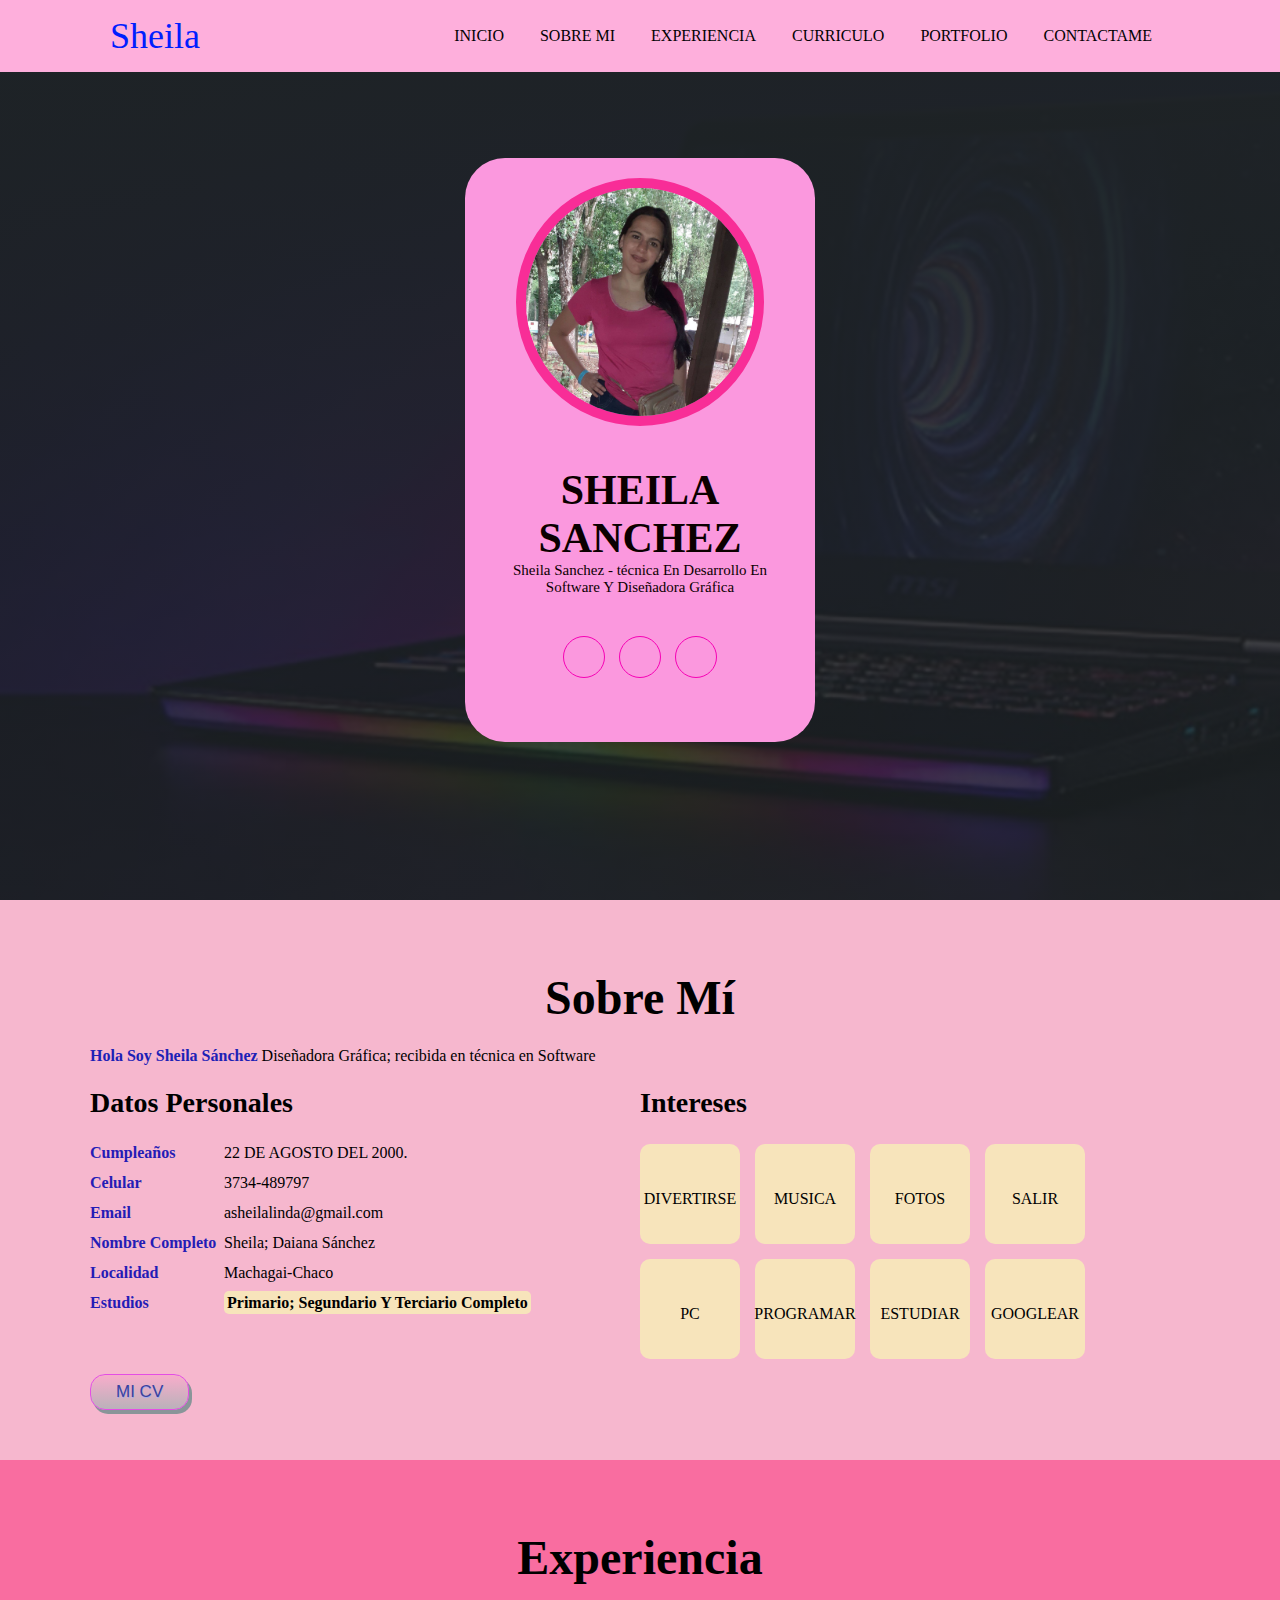
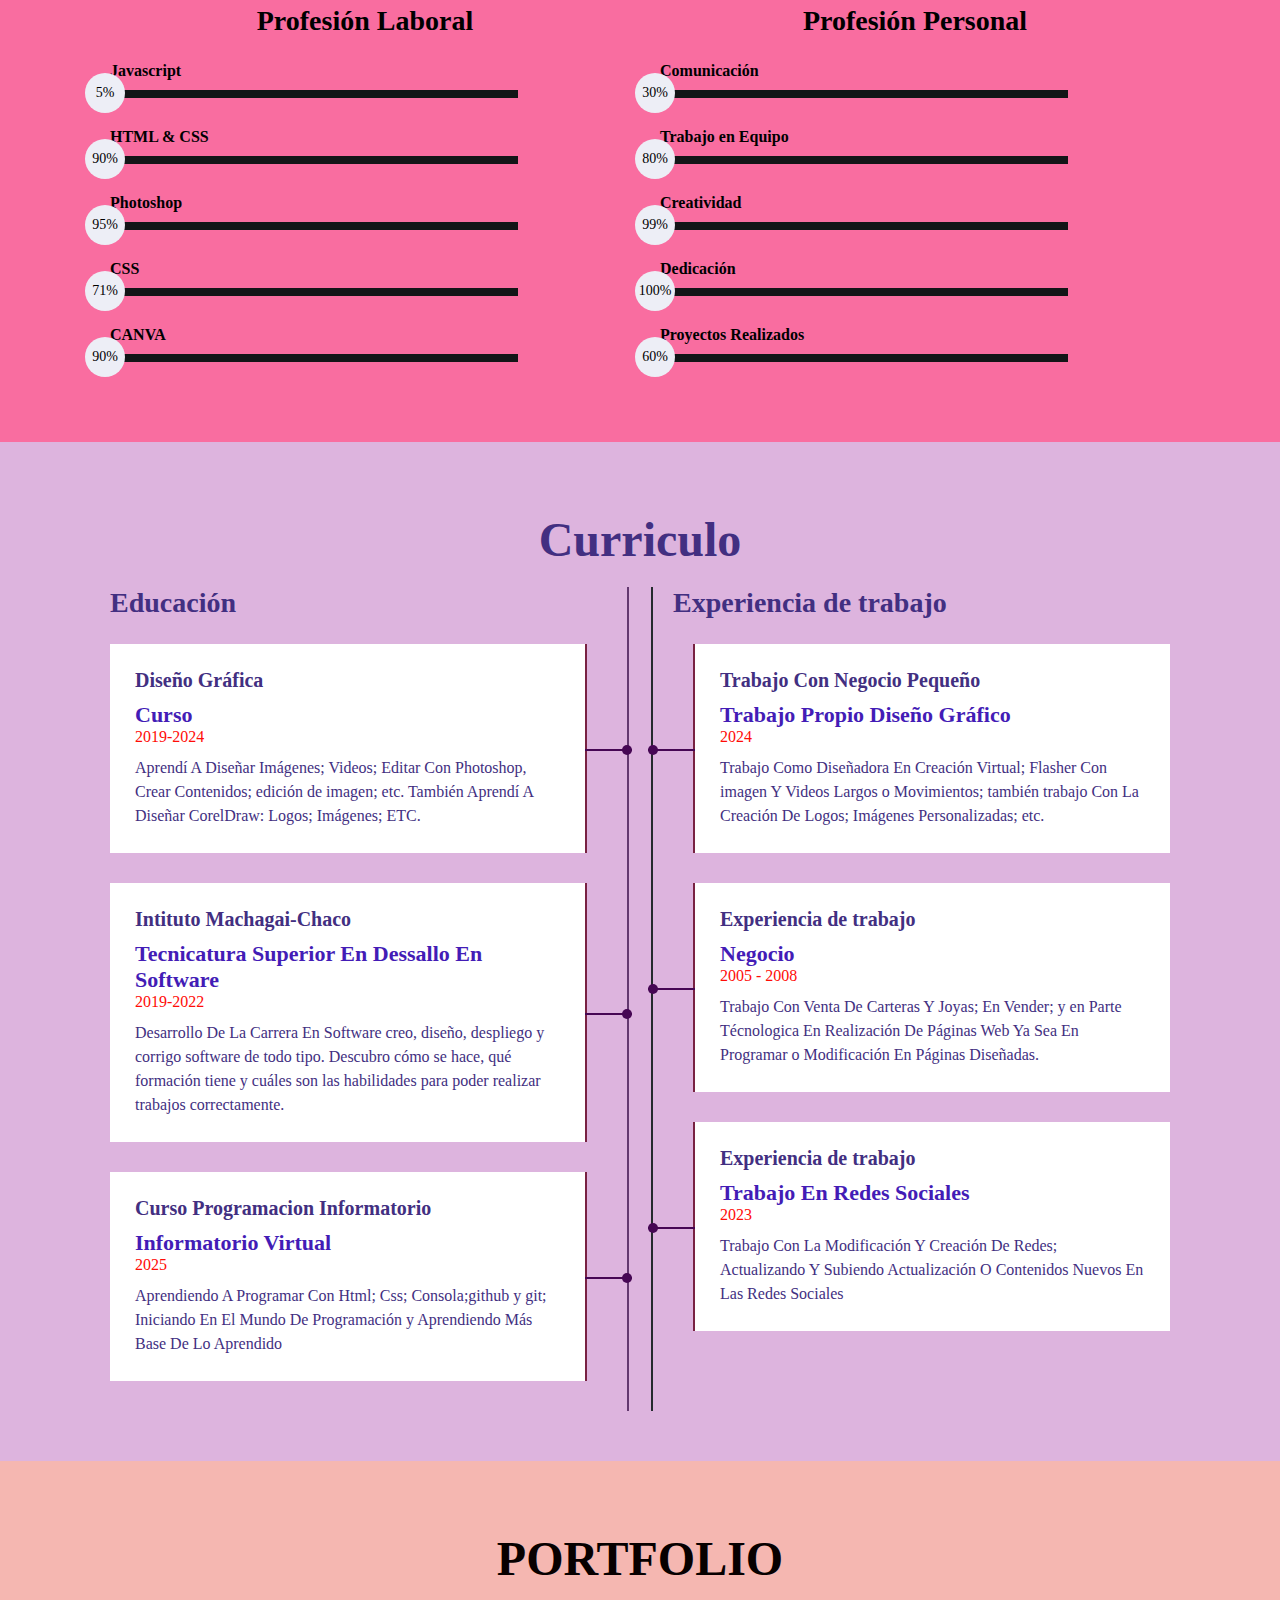
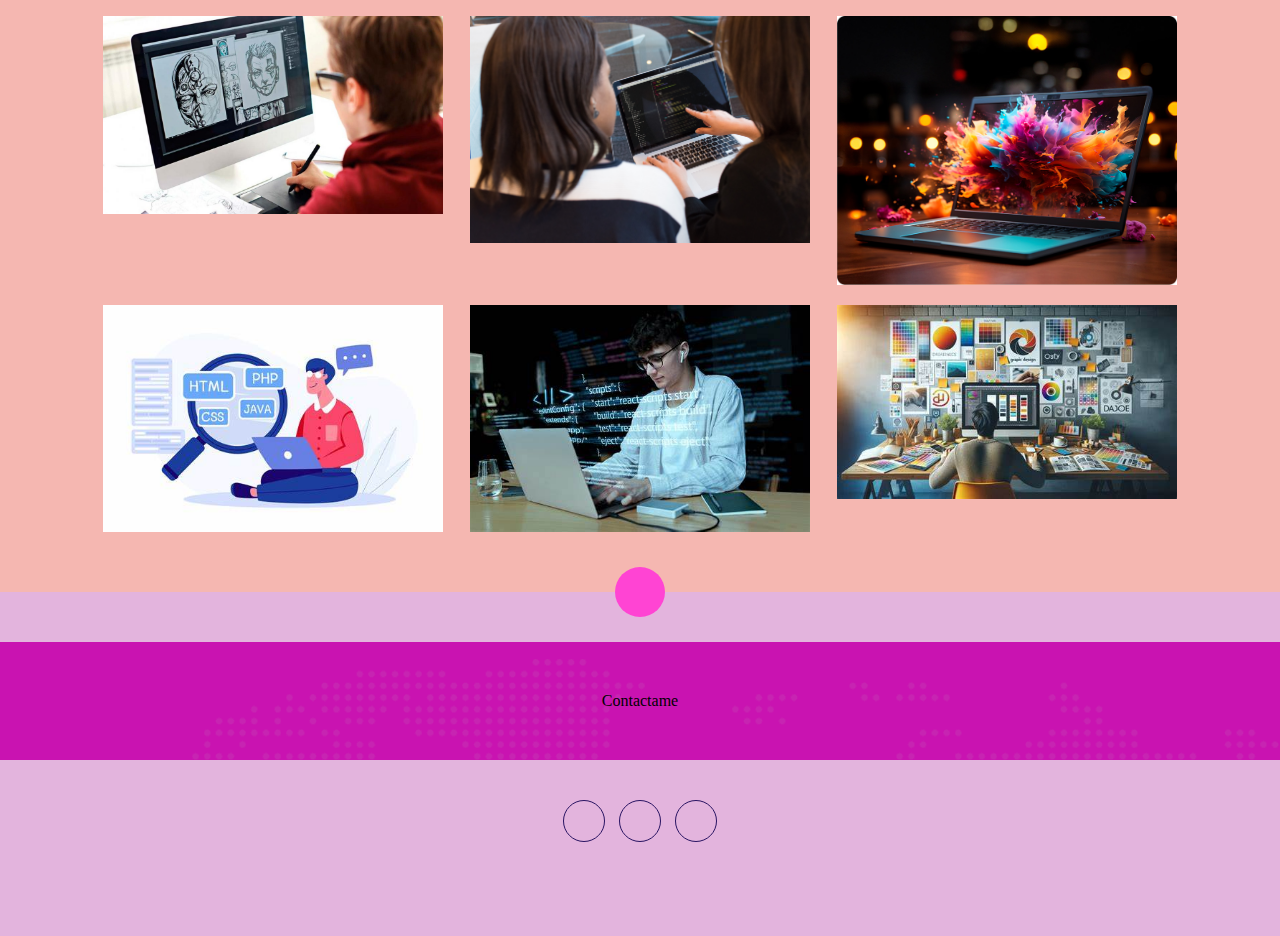
<file: index.html>
<!DOCTYPE html>
<html lang="es">
<head>
    <meta charset="UTF-8">
    <meta http-equiv="X-UA-Compatible" content="IE=edge">
    <meta name="viewport" content="width=device-width, initial-scale=1.0">
    <link rel="stylesheet" href="https://cdnjs.cloudflare.com/ajax/libs/font-awesome/6.1.2/css/all.min.css" integrity="sha512-1sCRPdkRXhBV2PBLUdRb4tMg1w2YPf37qatUFeS7zlBy7jJI8Lf4VHwWfZZfpXtYSLy85pkm9GaYVYMfw5BC1A==" crossorigin="anonymous" referrerpolicy="no-referrer" />
    <title>Portfolio</title>
    <link rel="stylesheet" href="estilo.css">
</head>
<body>
    <!-- MENU ENCABEZADO -->
    <div class="contenedor-header">
        <header>
            <div class="logo">
                <a href="#">Sheila</a>
            </div>
            <nav id="nav">
                <ul>
                    <li><a href="#inicio" onclick="seleccionar()">INICIO</a></li>
                    <li><a href="#sobremi" onclick="seleccionar()">SOBRE MI</a></li>
                    <li><a href="#skills" onclick="seleccionar()">EXPERIENCIA</a></li>
                    <li><a href="#curriculum" onclick="seleccionar()">CURRICULO</a></li>
                    <li><a href="#portfolio" onclick="seleccionar()">PORTFOLIO</a></li>
                    <li><a href="#contacto" onclick="seleccionar()">CONTACTAME</a></li>
                </ul>
            </nav>
            <div class="nav-responsive" onclick="mostrarOcultarMenu()">
                <i class="fa-solid fa-bars"></i>
            </div>
        </header>
    </div>

    <!-- SECCION INICIO -->
    <section id="inicio" class="inicio">
        <div class="contenido-banner">
            <div class="contenedor-img">
                <img src="img/SHEILA.jpg" alt="">
            </div>
            <h1>SHEILA SANCHEZ</h1>
            <h2>Sheila Sanchez - técnica En Desarrollo En Software Y Diseñadora Gráfica</h2>
            <div class="redes">
                <a href="https://www.facebook.com/share/1DFjiChcRd/"><i class="fa-brands fa-facebook-f"></i></a>
                <a href="https://www.instagram.com/asheilalinda?utm_source=qr&igsh=NGFoemZnOW5mZmlj"><i class="fa-brands fa-instagram"></i></a>
                <a href="https://github.com/ShDa3"><i class="fa-brands fa-github"></i></a>
            </div>
        </div>
    </section>

    <!-- SECCION SOBRE MI -->
    <section id="sobremi" class="sobremi">
        <div class="contenido-seccion">
            <h2>Sobre Mí</h2>
            <p><span>Hola Soy Sheila Sánchez </span> Diseñadora Gráfica; recibida en técnica en Software</p>

            <div class="fila">
                <!-- datos personales -->
                <div class="col">
                    <h3>Datos Personales</h3>
                    <ul>
                        <li>
                            <strong>Cumpleaños</strong>
                             22 DE AGOSTO DEL 2000.
                        </li>
                        <li>
                            <strong>Celular</strong>
                            3734-489797
                        </li>
                        <li>
                            <strong>Email</strong>
                           asheilalinda@gmail.com
                        </li>
                        <li>
                            <strong>Nombre Completo</strong>
                            Sheila; Daiana Sánchez
                        </li>
                        <li>
                            <strong>Localidad</strong>
                            Machagai-Chaco
                        </li>
                        <li>
                            <strong>Estudios  </strong>
                            <span> Primario; Segundario Y Terciario Completo</span>
                        </li>
                    </ul>
                </div>

                <!-- intereses -->
                <div class="col">
                    <h3>Intereses</h3>
                    <div class="contenedor-intereses">
                        <div class="interes">
                           <i class="fa-sharp-duotone fa-regular fa-circle-user"></i>
                            <span>DIVERTIRSE</span>
                        </div>
                        <div class="interes">
                            <i class="fa-solid fa-headphones"></i>
                            <span>MUSICA</span>
                        </div>
                        <div class="interes">
                            <i class="fa-solid fa-camera"></i>
                            <span>FOTOS</span>
                        </div>
                        <div class="interes">
                            <i class="fa-duotone fa-solid fa-users"></i>
                            <span>SALIR</span>
                        </div>
                        <div class="interes">
                            <i class="fa-solid fa-chalkboard-user"></i>
                            <span>PC</span>
                        </div>
                        <div class="interes">
                            <i class="fa-solid fa-language"></i>
                            <span>PROGRAMAR</span>
                        </div>
                        <div class="interes">
                            <i class="fa-solid fa-user-graduate"></i>
                            <span>ESTUDIAR</span>
                        </div>
                        <div class="interes">
                            <i class="fa fa-globe" aria-hidden="true"></i>
                            <span>GOOGLEAR</span>
                        </div>
                        
                    </div>
                </div>
            </div>
            <a href="img/docs/cv.pdf" class="myButton">MI CV</a>
    </section>

    <!-- SECCION SKILLS -->
    <section class="skills" id="skills">
        <div class="contenido-seccion">
            <h2>Experiencia</h2>
            <div class="fila">
                <!-- Technical Skill -->
                <div class="col">
                    <h3>Profesión Laboral</h3>
                    <div class="skill">
                        <span>Javascript</span>
                        <div class="barra-skill">
                            <div class="progreso">
                                <span>5%</span>
                            </div>
                        </div>
                    </div>
                    <div class="skill">
                        <span>HTML & CSS</span>
                        <div class="barra-skill">
                            <div class="progreso">
                                <span>90%</span>
                            </div>
                        </div>
                    </div>
                    <div class="skill">
                        <span>Photoshop</span>
                        <div class="barra-skill">
                            <div class="progreso">
                                <span>95%</span>
                            </div>
                        </div>
                    </div>
                    <div class="skill">
                        <span>CSS</span>
                        <div class="barra-skill">
                            <div class="progreso">
                                <span>71%</span>
                            </div>
                        </div>
                    </div>
                    <div class="skill">
                        <span>CANVA</span>
                        <div class="barra-skill">
                            <div class="progreso">
                                <span>90%</span>
                            </div>
                        </div>
                    </div>
                </div>
                <!-- Professional Skills -->
                <div class="col">
                    <h3>Profesión Personal</h3>
                    <div class="skill">
                        <span>Comunicación</span>
                        <div class="barra-skill">
                            <div class="progreso">
                                <span>30%</span>
                            </div>
                        </div>
                    </div>
                    <div class="skill">
                        <span>Trabajo en Equipo</span>
                        <div class="barra-skill">
                            <div class="progreso">
                                <span>80%</span>
                            </div>
                        </div>
                    </div>
                    <div class="skill">
                        <span>Creatividad</span>
                        <div class="barra-skill">
                            <div class="progreso">
                                <span>99%</span>
                            </div>
                        </div>
                    </div>
                    <div class="skill">
                        <span>Dedicación</span>
                        <div class="barra-skill">
                            <div class="progreso">
                                <span>100%</span>
                            </div>
                        </div>
                    </div>
                    <div class="skill">
                        <span>Proyectos Realizados</span>
                        <div class="barra-skill">
                            <div class="progreso">
                                <span>60%</span>
                            </div>
                        </div>
                    </div>
                </div>
            </div>
        </div>
    </section>

    <!-- SECCION CURRICULUM -->
    <section id="curriculum" class="curriculum">
        <div class="contenido-seccion">
            <h2>Curriculo</h2>
            <div class="fila">
                <div class="col izquierda">
                    <h3>Educación</h3>
                    <div class="item izq">
                        <h4>Diseño Gráfica</h4>
                        <span class="casa">Curso</span>
                        <span class="fecha">2019-2024</span>
                        <p>Aprendí A Diseñar Imágenes; Videos; Editar Con Photoshop, Crear Contenidos; edición de imagen; etc. También Aprendí A Diseñar CorelDraw: Logos; Imágenes; ETC.</p>
                        <div class="conectori">
                            <div class="circuloi"></div>
                        </div>
                    </div>
                    <div class="item izq">
                        <h4> Intituto Machagai-Chaco</h4>
                        <span class="casa">Tecnicatura Superior En Dessallo En Software</span>
                        <span class="fecha">2019-2022</span>
                        <p>Desarrollo De La Carrera En Software creo, diseño, despliego y corrigo software de todo tipo. Descubro cómo se hace, qué formación tiene y cuáles son las habilidades para poder realizar trabajos correctamente. </p>
                        <div class="conectori">
                            <div class="circuloi"></div>
                        </div>
                    </div>
                    <div class="item izq">
                        <h4>Curso Programacion Informatorio </h4>
                        <span class="casa">Informatorio Virtual</span>
                        <span class="fecha">2025</span>
                        <p>Aprendiendo A Programar Con Html; Css; Consola;github y git; Iniciando En El Mundo De Programación y Aprendiendo Más Base De Lo Aprendido </p>
                        <div class="conectori">
                            <div class="circuloi"></div>
                        </div>
                    </div>
                </div>

                <div class="col derecha">
                    <h3>Experiencia de trabajo</h3>
                    <div class="item der">
                        <h4>Trabajo Con Negocio Pequeño</h4>
                        <span class="casa">Trabajo Propio Diseño Gráfico</span>
                        <span class="fecha">2024</span>
                        <p>Trabajo Como Diseñadora En Creación Virtual; Flasher Con imagen Y Videos Largos o Movimientos; también trabajo Con La Creación De Logos; Imágenes Personalizadas; etc.</p>
                        <div class="conectord">
                            <div class="circulod"></div>
                        </div>
                    </div>
                    <div class="item der">
                        <h4>Experiencia de trabajo</h4>
                        <span class="casa">Negocio</span>
                        <span class="fecha">2005 - 2008</span>
                        <p>Trabajo Con Venta De Carteras Y Joyas; En Vender; y en Parte Técnologica En Realización De Páginas Web Ya Sea En Programar o Modificación En Páginas Diseñadas.</p>
                        <div class="conectord">
                            <div class="circulod"></div>
                        </div>
                    </div>
                    <div class="item der">
                        <h4>Experiencia de trabajo</h4>
                        <span class="casa">Trabajo En Redes Sociales</span>
                        <span class="fecha">2023</span>
                        <p>Trabajo Con La Modificación Y Creación De Redes; Actualizando Y Subiendo Actualización O Contenidos Nuevos En Las Redes Sociales</p>
                        <div class="conectord">
                            <div class="circulod"></div>
                        </div>
                    </div>
                </div>
            </div>
        </div>
    </section>

    <!-- SECCION PORTFOLIO -->
    <section id="portfolio" class="portfolio">
        <div class="contenido-seccion">
            <h2>PORTFOLIO</h2>
            <div class="galeria">
                <div class="proyecto">
                    <img src="img/Diseño-2.jpg" alt="">
                    <div class="overlay">
                        <h3>Diseño Creativo</h3>
                        <p>Diseño Gráfico</p>
                        <a href="" class="">Haz clic aquí</a>
                    </div>
                </div>
                <div class="proyecto">
                    <img src="img/fondo.jpg" alt="">
                    <div class="overlay">
                        <h3>Diseño Creativo</h3>
                        <p>Programación</p>
                        <a href="" class="">Haz clic aquí</a>
                    </div>
                </div>
                <div class="proyecto">
                    <img src="img/Software-2.jpg" alt="">
                    <div class="overlay">
                        <h3>Diseño Creativo</h3>
                        <p>Computadora</p>
                        <a href="" class="">Haz clic aquí</a>
                    </div>
                </div>
                <div class="proyecto">
                    <img src="img/programacion-1.jpg" alt="">
                    <div class="overlay">
                        <h3>Diseño Creativo</h3>
                        <p>Lenguaje De Programación</p>
                        <a href="" class="">Haz clic aquí</a>
                    </div>
                </div>
                <div class="proyecto">
                    <img src="img/programacion-2.jpg" alt="">
                    <div class="overlay">
                        <h3>Diseño Creativo</h3>
                        <p>Programación</p>
                        <a href="" class="">Haz clic aquí</a>
                    </div>
                </div>
                <div class="proyecto">
                    <img src="img/ccc.jpg" alt="">
                    <div class="overlay">
                        <h3>Diseño Creativo</h3>
                        <p>Diseño</p>
                        <a href="" class="">Haz clic aquí</a>
                    </div>
                </div>
            </div>
        </div>
    </section>

 <!-- footer -->
    <footer> <section id="contacto" class="contacto">Contactame</section>
        <a href="#inicio" class="arriba">
            <i class="fa-solid fa-angles-up"></i>
        </a>
        <div class="redes">
            <a href="https://www.facebook.com/share/1DFjiChcRd/"><i class="fa-brands fa-facebook-f"></i></a>
            <a href="https://www.instagram.com/asheilalinda?utm_source=qr&igsh=NGFoemZnOW5mZmlj"><i class="fa-brands fa-instagram"></i></a>
            <a href="https://github.com/ShDa3"><i class="fa-brands fa-github"></i></a>
        </div>
    </footer>

    <script src="script.js"></script>
</body>
</html>
</file>
<file: estilo.css>
@import url('img/portada.jpg');
*{
    box-sizing: border-box;
    font-family: 'Work Sans';
    margin: 0;
    padding: 0;
}
html{
    /* me permite deslizar cuando hago clic en los links del menu */
    scroll-behavior: smooth;
}
/* MENU */
.contenedor-header{
    background: #feafdc;
    position: fixed;
    width: 100%;
    top: 0;
    left: 0;
    z-index: 99;
}
.contenedor-header header{
    max-width: 1100px;
    margin: auto;
    display: flex;
    justify-content: space-between;
    align-items: center;
    padding: 15px 20px;
}
.contenedor-header header .logo a{
    font-family: 'Righteous';
    font-size: 36px;
    color: #001eff;
    text-decoration: none;
}
.contenedor-header header ul{
    display: flex;
    list-style: none;
}
.contenedor-header header nav ul li a{
    text-align: none;
    color: #020102;
    margin: 0 15px;
    padding: 3px;
    transition: .5s;
    text-decoration: none;
}
.contenedor-header header nav ul li a:hover{
    color: #b61c1c;
}
.nav-responsive{
    background-color: #f607bf;
    color:#865796;
    padding: 5px 10px;
    border-radius: 5px;
    cursor: pointer;
    display: none;
}
/* SECCION I N I C I O */
.inicio{
    background: linear-gradient(to top, rgba(30,35,38,.8), rgba(30,35,38,1)),
    url(img/portada.jpg);
    background-size: cover;
    height: 100vh;
    color: #0b0000;
    display: flex;
    align-items: center;
}
.inicio .contenido-banner{
    padding: 20px;
    background-color: #fb98de;
    max-width: 350px;
    margin: auto;
    text-align: center;
    border-radius: 40px;
}
.inicio .contenido-banner img{
    margin-top: 40px;
    border: 10px solid #f82d97;
    display: block;
    width: 80%;
    margin: auto;
    border-radius: 100%;
}
.inicio .contenido-banner h1{
    margin-top: 40px;
    font-size: 42px;
    font-family: 'Righteous';
}
.inicio .contenido-banner h2{
    font-size: 15px;
    font-weight: normal;
}
.inicio .contenido-banner .redes a{
    color: #2810a0;
    display: inline-block;
    text-decoration: none;
    border: 1px solid #f701b5;
    border-radius: 100%;
    width: 42px;
    height: 42px;
    line-height: 42px;
    margin: 40px 5px;
    font-size: 20px;
    transition: .3s;
}
.inicio .contenido-banner .redes a:hover{
    background-color: #e94597;
}
.sobremi{
    background-color: #f6b7ce;
    color:#000000;
    padding: 50px 20px;
}
.sobremi .contenido-seccion{
    max-width: 1100px;
    margin: auto;
}
.sobremi h2{
    font-size: 48px;
    font-family: 'Righteous';
    text-align: center;
    padding: 20px 0;

}
.sobremi .contenido-seccion p{
    font: 18px;
    line-height: 22px;
    margin-bottom: 20px;
}
.sobremi .contenido-seccion p span{
    color: #1c21b6;
    font-weight: bold;
}
.sobremi .fila{
    display: flex;
}
.sobremi .fila .col
{
    width: 50%;
}
.sobremi .fila .col h3{
    font-size: 28px;
    font-family: 'Righteous';
    margin-bottom: 25px;
}
.sobremi .fila .col ul{
    list-style: none;
}
.sobremi .fila .col ul li{
    margin: 12px 0;
}
.sobremi .fila .col ul li strong{
    display: inline-block;
    color: #241cb6;
    width: 130px;
}
.sobremi .fila .col ul li span{
    background-color: #f7e4bb;
    padding: 3px;
    font-weight: bold;
    border-radius: 5px;
}
.sobremi .fila .col .contenedor-intereses{
    display: flex;
    flex-wrap: wrap;
}
.sobremi .fila .col .contenedor-intereses .interes{
    width: 100px;
    height: 100px;
    background-color:  #f7e4bb;
    border-radius: 10px;
    margin: 0 15px 15px 0;
    display: flex;
    flex-direction: column;
    align-items: center;
    justify-content: center;
    transition: .3s;
}.sobremi .fila .col .contenedor-intereses .interes:hover{
    background-color: #f81105;
}
.sobremi .fila .col .contenedor-intereses .interes i{
    font-size: 30px;
    margin-bottom: 10px;
}
.sobremi button{
    cursor: pointer;
    background-color: transparent;
    border: 2px solid #d04848;
    width: fit-content;
    display: block;
    margin: 20px auto;
    padding: 10px 22px;
    font-size: 16px;
    color: #f61e1e;
    position: relative;
    z-index: 10;
}
.sobremi button .overlay{
    position: absolute;
    top: 0;
    left: 0;
    width: 0;
    height: 100%;
    background-color: #ed00e9;
    z-index: -1;
    transition: 1s;
}
.sobremi button:hover .overlay{
    width: 100%;
}
/* SECCION S K I L L S */
.skills{
    background-color: #f96da0;
    color: #000000;
    padding: 50px 20px;
}
.skills .contenido-seccion{
    max-width: 1100px;
    margin: auto;
}
.skills h2{
    font-size: 48px;
    font-family: 'Righteous';
    text-align: center;
    padding: 20px 0;

}
.skills .fila{
    display: flex;
}
.skills .fila .col{
    width: 50%;
    padding: 0 20px;
}
.skills .fila .col h3{
    font-size: 28px;
    font-family: 'Righteous';
    margin-bottom: 25px;
    text-align: center;
}
.skills .skill > span{
    font-weight: bold;
    display: block;
    margin-bottom: 10px;
}
.skills .skill .barra-skill{
    height: 8px;
    width: 80%;
    background-color: #131517;
    position: relative;
    margin-bottom: 30px;
}
.skills .skill .progreso{
    background-color: #17085f;
    position: absolute;
    top: 0;
    left: 0;
    height: 8px;
}
.skills .skill .barra-skill span{
    position: absolute;
    height: 40px;
    width: 40px;
    background-color: #edeef6;
    border-radius: 50px;
    line-height: 40px;
    text-align: center;
    top: -17px;
    right: -15px;
    font-size: 14px;
}
/* Estas clases se agregaran dinamicamente mediante javascript */
.skills .skill .javascript{
    width: 0%;
    animation: 2s javascript forwards;
}
@keyframes javascript {
    0%{width: 0%;}
    100%{width: 75%;}
}

.skills .skill .htmlcss{
    width: 0%;
    animation: 2s htmlcss forwards;
}
@keyframes htmlcss {
    0%{width: 0%;}
    100%{width: 89%;}
}

.skills .skill .photoshop{
    width: 0%;
    animation: 2s photoshop forwards;
}
@keyframes photoshop {
    0%{width: 0%;}
    100%{width: 95%;}
}

.skills .skill .wordpress{
    width: 0%;
    animation: 2s wordpress forwards;
}
@keyframes wordpress {
    0%{width: 0%;}
    100%{width: 81%;}
}

.skills .skill .drupal{
    width: 0%;
    animation: 2s drupal forwards;
}
@keyframes drupal {
    0%{width: 0%;}
    100%{width: 55%;}
}

.skills .skill .comunicacion{
    width: 0%;
    animation: 2s comunicacion forwards;
}
@keyframes comunicacion {
    0%{width: 0%;}
    100%{width: 80%;}
}

.skills .skill .trabajo{
    width: 0%;
    animation: 2s trabajo forwards;
}
@keyframes trabajo {
    0%{width: 0%;}
    100%{width: 70%;}
}

.skills .skill .creatividad{
    width: 0%;
    animation: 2s creatividad forwards;
}
@keyframes creatividad {
    0%{width: 0%;}
    100%{width: 99%;}
}

.skills .skill .dedicacion{
    width: 0%;
    animation: 2s dedicacion forwards;
}
@keyframes dedicacion {
    0%{width: 0%;}
    100%{width: 65%;}
}

.skills .skill .proyect{
    width: 0%;
    animation: 2s proyect forwards;
}
@keyframes proyect {
    0%{width: 0%;}
    100%{width: 94%;}
}
/* SECCION CURRICULUM */
.curriculum{
    background-color: #ddb4de;
    color: #422f81;
    padding: 50px 20px;
}
.curriculum .contenido-seccion{
    max-width: 1100px;
    margin: auto;
}
.curriculum h2{
    font-size: 48px;
    font-family: 'Righteous';
    text-align: center;
    padding: 20px 0;

}
.curriculum .fila{
    display: flex;
    justify-content: space-between;
}
.curriculum .fila .col{
    width: 49%;
    padding: 0 20px;
}
.curriculum .fila .col h3{
    font-size: 28px;
    font-family: 'Righteous';
    margin-bottom: 25px;
}
.curriculum .fila .izquierda{
    border-right: 2px solid #63386f;
}
.curriculum .fila .derecha{
    border-left: 2px solid #252A2E;
}
.curriculum .fila .item{
    padding: 25px;
    margin-bottom: 30px;
    background-color: #ffffff;
    position: relative;
}
.curriculum .fila .item h4{
    font-size: 20px;
    margin-bottom: 10px;
}
.curriculum .fila .item .casa{
    color: #431cb6;
    font-size: 22px;
    font-weight: bold;
    display: block;
}
.curriculum .fila .item .fecha{
    display: block;
    color: #ff0c07;
    margin-bottom: 10px;
}
.curriculum .fila .item p{
    line-height: 24px;
}
.curriculum .fila .izq{
    border-right: 2px solid #782242;
    margin-right: 20px;
}
.curriculum .fila .der{
    border-left: 2px solid #782242;
    margin-left: 20px;
}
.curriculum .fila .item .conectori{
    height: 2px;
    background-color: #460754;
    width: 47px;
    position: absolute;
    top: 50%;
    right: -47px;
    z-index: 5;
}
.curriculum .fila .item .conectori .circuloi{
    display: block;
    height: 10px;
    width: 10px;
    border-radius: 50%;
    background-color: #460754;
    float: right;
    position: relative;
    bottom: 4px;
}
.curriculum .fila .item .conectord{
    height: 2px;
    background-color: #460754;
    width: 47px;
    position: absolute;
    top: 50%;
    left: -47px;
    z-index: 5;
}
.curriculum .fila .item .conectord .circulod{
    display: block;
    height: 10px;
    width: 10px;
    border-radius: 50%;
    background-color: #460754;
    float: left;
    position: relative;
    bottom: 4px;
}
/* SECCION PORTFOLIO */
.portfolio{
    background-color: #f5b7b1;
    color: #070000;
    padding: 50px 20px;
}
.portfolio .contenido-seccion{
    max-width: 1100px;
    margin: auto;
}
.portfolio h2{
    font-size: 48px;
    font-family: 'Righteous';
    text-align: center;
    padding: 20px 0;
}
.portfolio .galeria{
    display: flex;
    flex-wrap: wrap;
    justify-content: space-around;
}
.portfolio .galeria .proyecto{
    position: relative;
    max-width: 340px;
    height: fit-content;
    margin: 10px;
    cursor: pointer;
}
.portfolio .galeria .proyecto img{
    width: 100%;
    display: block;
}
.portfolio .galeria .proyecto .overlay{
    position: absolute;
    top: 0;
    width: 100%;
    height: 100%;
    text-align: center;
    background: linear-gradient(rgba(233, 224, 233, 0.8), rgba(247, 128, 221, 0.8));
    display: flex;
    flex-direction: column;
    justify-content: center;
    transition: 1s;
    font-size: 18px;
    letter-spacing: 3px;
    opacity: 0;
}
.portfolio .galeria .proyecto .overlay h3{
    margin-bottom: 20px;
    transition: 1s;
}
.portfolio .galeria .proyecto .overlay:hover{
    opacity: 1;
}
.portfolio .galeria .proyecto .overlay:hover h3{
    margin-bottom: 0px;
}
/* SECCION CONTACTO */
.contacto{
    background-image: url(img/contact_bg.png);
    background-color: #c913b1;
    color: #000000;
    padding: 50px 0;
}
.contacto .contenido-seccion{
    max-width: 1100px;
    margin: auto;
}
.contacto h2{
    font-size: 48px;
    font-family: 'Righteous';
    text-align: center;
    padding: 20px 0;
}
.contacto .fila{
    display: flex;
}
.contacto .col{
    width: 50%;
    padding: 10px;
    position: relative;
}
.contacto .col input, .contacto .col textarea{
    display: block;
    width: 100%;
    padding: 18px;
    border: none;
    margin-bottom: 20px;
    background-color:  #c913b1;
    color: #000000;
    font-size: 18px;
}
.contacto button{
    cursor: pointer;
    background-color: transparent;
    border: 2px solid #fff;
    width: fit-content;
    display: block;
    margin: 20px auto;
    padding: 10px 22px;
    font-size: 16px;
    color: #fff;
    position: relative;
    z-index: 10;
}
.contacto button .overlay{
    position: absolute;
    top: 0;
    left: 0;
    width: 0;
    height: 100%;
    background-color: #1CB698;
    z-index: -1;
    transition: 1s;
}
.contacto button:hover .overlay{
    width: 100%;
}
.contacto .col img{
    width: 100%;
}
.contacto .col .info{
    position: absolute;
    top: 40%;
    background-color: #252A2E;
    padding: 20px;
    /*max-swidth: 350px;*/
    left: 50%;
    transform: translate(-50%, -50%);
}
.contacto .col .info ul{
    list-style: none;
}
.contacto .col .info ul li{
    margin-bottom: 20px;
}
.contacto .col .info ul li i{
    color: #1CB698;
    display: inline-block;
    margin-right: 20px;
}
footer{
    background-color:  #e3b4dd;
    color: #060000;
    padding: 50px 0 30px 0;
    text-align: center;
    position: relative;
    width: 100%;
}
footer .redes{
    margin-bottom: 20px;
}
footer .redes a{
    color: #494996;
    display: inline-block;
    text-decoration: none;
    border: 1px solid #291462;
    border-radius: 100%;
    width: 42px;
    height: 42px;
    line-height: 42px;
    margin: 40px 5px;
    font-size: 20px;
    transition: .3s;
}
footer .arriba{
    display: block;
    width: 50px;
    height: 50px;
    background-color: #ff44d3;
    color: #000000;
    position: absolute;
    left: 50%;
    transform: translateX(-50%);
    top: -25px;
    border-radius: 50%;
    line-height: 50px;
    font-size: 18px;
}
/* SECCION RESPONSIVE */
@media screen and (max-width:980px){
    nav{
        display: none;
    }
    .nav-responsive{
        display: block;
    }
    nav.responsive{
        display: block;
        position: absolute;
        right: 0;
        top: 75px;
        background-color: #252A2E;
        width: 180px;
    }
    nav.responsive ul{
        display: block !important;
    }
    nav.responsive ul li{
        border-bottom: 1px solid #000000;
        padding: 10px 0;
    }
}
@media screen and (max-width:700px){
    .sobremi .fila{
        display: block;
    }
    .sobremi .fila .col{
        width: fit-content;
    }

    .skills .fila{
        display: block;
    }
    .skills .fila .col{
        width: 100%;
    }
    .skills .fila .col .barra-skill{
        width: 100%;
    }

    .curriculum .fila{
        display: block;
    }
    .curriculum .fila .col{
        width: 90%;
    }
    .curriculum .fila .derecha{
        margin-left: 20px;
    }

    .portfolio .galeria{
        display: block;
        width: 100%;
    }
    .portfolio .galeria .proyecto{
        max-width: 100%;
    }
    .portfolio .galeria .proyecto img{
        width: 100%;
    }
    .contacto .fila{
        display: block;
    }
    .contacto .fila .col{
        width: 100%;
    }
}
.myButton {
	box-shadow: 3px 4px 0px 0px #899599;
	background:linear-gradient(to bottom, #f5adca 5%, #bab1ba 100%);
	background-color:#ededed;
	border-radius:15px;
	border:1px solid #e44ee4;
	display:inline-block;
	cursor:pointer;
	color:#3a429e;
	font-family:Arial;
	font-size:17px;
	padding:7px 25px;
	text-decoration:none;
	text-shadow:0px 1px 0px #a6acec;
}
.myButton:hover {
	background:linear-gradient(to bottom, #bab1ba 5%, #ededed 100%);
	background-color:#bab1ba;
}
.myButton:active {
	position:relative;
	top:1px;
}
</file>
